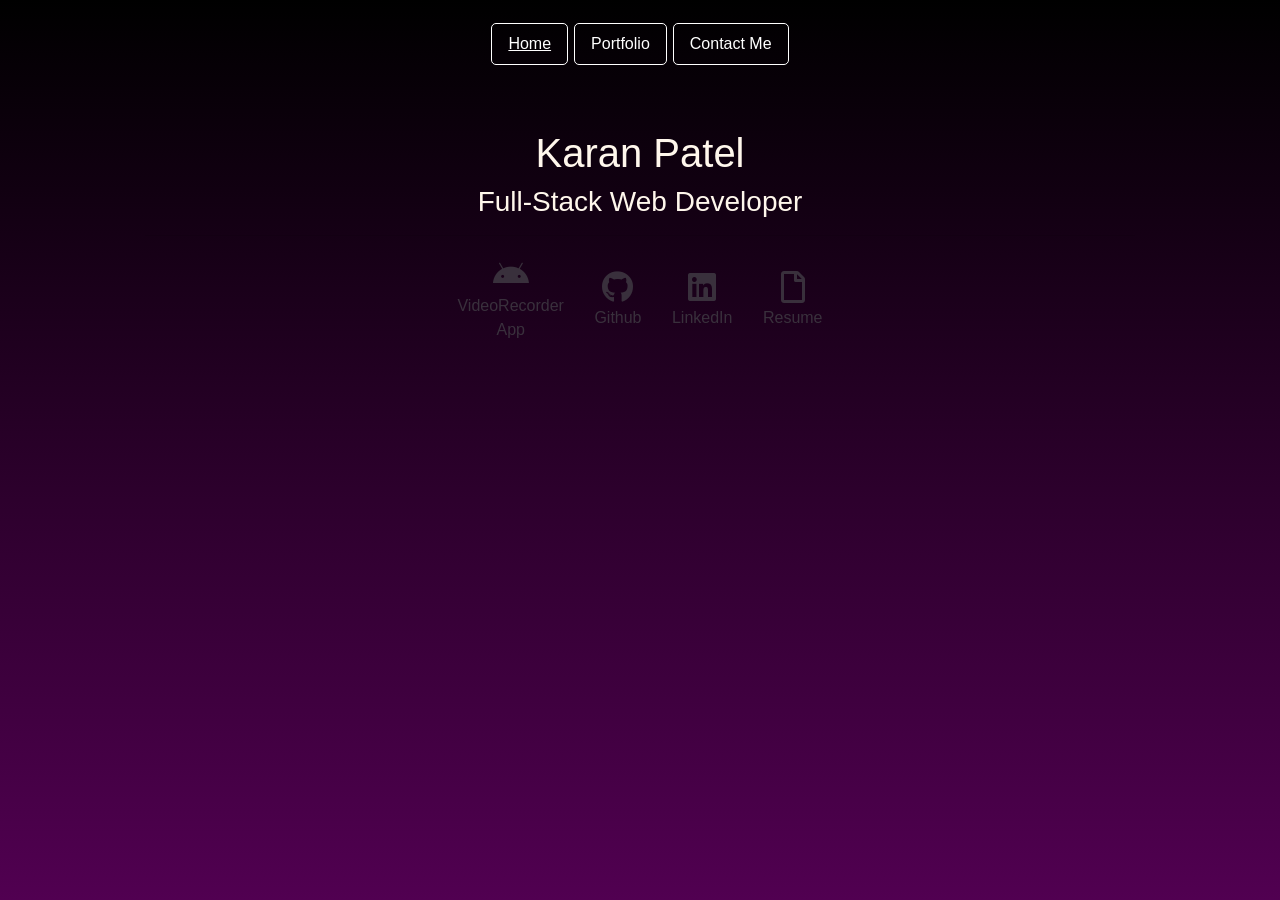
<file: index.html>
<!doctype html>
<html lang="en">
<head>
    <!-- Required meta tags -->
    <meta charset="utf-8">
    <meta name="viewport" content="width=device-width, initial-scale=1, shrink-to-fit=no">

    <!-- Bootstrap CSS -->
    <link rel="stylesheet" href="https://maxcdn.bootstrapcdn.com/bootstrap/4.0.0/css/bootstrap.min.css" integrity="sha384-Gn5384xqQ1aoWXA+058RXPxPg6fy4IWvTNh0E263XmFcJlSAwiGgFAW/dAiS6JXm" crossorigin="anonymous">
    <link rel="stylesheet" href="css/index.css">
    <link rel="stylesheet" href="https://use.fontawesome.com/releases/v5.8.1/css/all.css" integrity="sha384-50oBUHEmvpQ+1lW4y57PTFmhCaXp0ML5d60M1M7uH2+nqUivzIebhndOJK28anvf" crossorigin="anonymous">
    <link rel="apple-touch-icon" sizes="180x180" href="favicon_io/apple-touch-icon.png">
    <link rel="icon" type="image/png" sizes="32x32" href="favicon_io/favicon-32x32.png">
    <link rel="icon" type="image/png" sizes="16x16" href="favicon_io/favicon-16x16.png">
    <link rel="manifest" href="/site.webmanifest">
    <title>KaranPatel CV</title>
</head>
<body>
    <!--Navigation Bar -->
    <div class="nav-bar">
        <ul class="nav justify-content-center">
            <li class="nav-item">
                <a class="nav-link active" href="index.html">Home</a>
            </li>
            <li class="nav-item">
                <a class="nav-link" href="Portfolio.html">Portfolio</a>
            </li>
            <li class="nav-item">
                <a class="nav-link" href="contact.html">Contact Me</a>
            </li>
        </ul>
    </div>

    <div class="container" id="titlePage">
        <div class="row">
            <div class="col-lg-12">
                <div id="content">
                    <h1>Karan Patel</h1>
                    <h3> Full-Stack Web Developer</h3>
                    <hr>
                    <a href="https://play.google.com/store/apps/details?id=com.fvnalliance.videorecorder" target="_blank" class="btn btn-outline-dark">
                        <i class="fab fa-android fa-2x"></i>
                        <br>
                        VideoRecorder<br> App
                    </a>
                    <!-- Github Button -->
                    <a href="https://github.com/karan-patel61" target="_blank" class="btn btn-outline-dark">
                        <i class="fab fa-github fa-2x" ></i>
                        <br>
                        Github
                    </a>
                    <a href="https://www.linkedin.com/in/karan-patel-902a37112/" target="_blank" class="btn btn-outline-dark">
                        <i class="fab fa-linkedin fa-2x"></i>
                        <br>
                        LinkedIn
                    </a>
                    <a href="Resume.pdf" download target="_blank" class="btn btn-outline-dark">
                        <i class="far fa-file fa-2x"></i>
                        <br>
                        Resume
                    </a>

                </div>


            </div>
        </div>


    </div>

<!-- Optional JavaScript -->
<!-- jQuery first, then Popper.js, then Bootstrap JS -->
<script src="https://code.jquery.com/jquery-3.2.1.slim.min.js" integrity="sha384-KJ3o2DKtIkvYIK3UENzmM7KCkRr/rE9/Qpg6aAZGJwFDMVNA/GpGFF93hXpG5KkN" crossorigin="anonymous"></script>
<script src="https://cdnjs.cloudflare.com/ajax/libs/popper.js/1.12.9/umd/popper.min.js" integrity="sha384-ApNbgh9B+Y1QKtv3Rn7W3mgPxhU9K/ScQsAP7hUibX39j7fakFPskvXusvfa0b4Q" crossorigin="anonymous"></script>
<script src="https://maxcdn.bootstrapcdn.com/bootstrap/4.0.0/js/bootstrap.min.js" integrity="sha384-JZR6Spejh4U02d8jOt6vLEHfe/JQGiRRSQQxSfFWpi1MquVdAyjUar5+76PVCmYl" crossorigin="anonymous"></script>
</body>
</html>
</file>
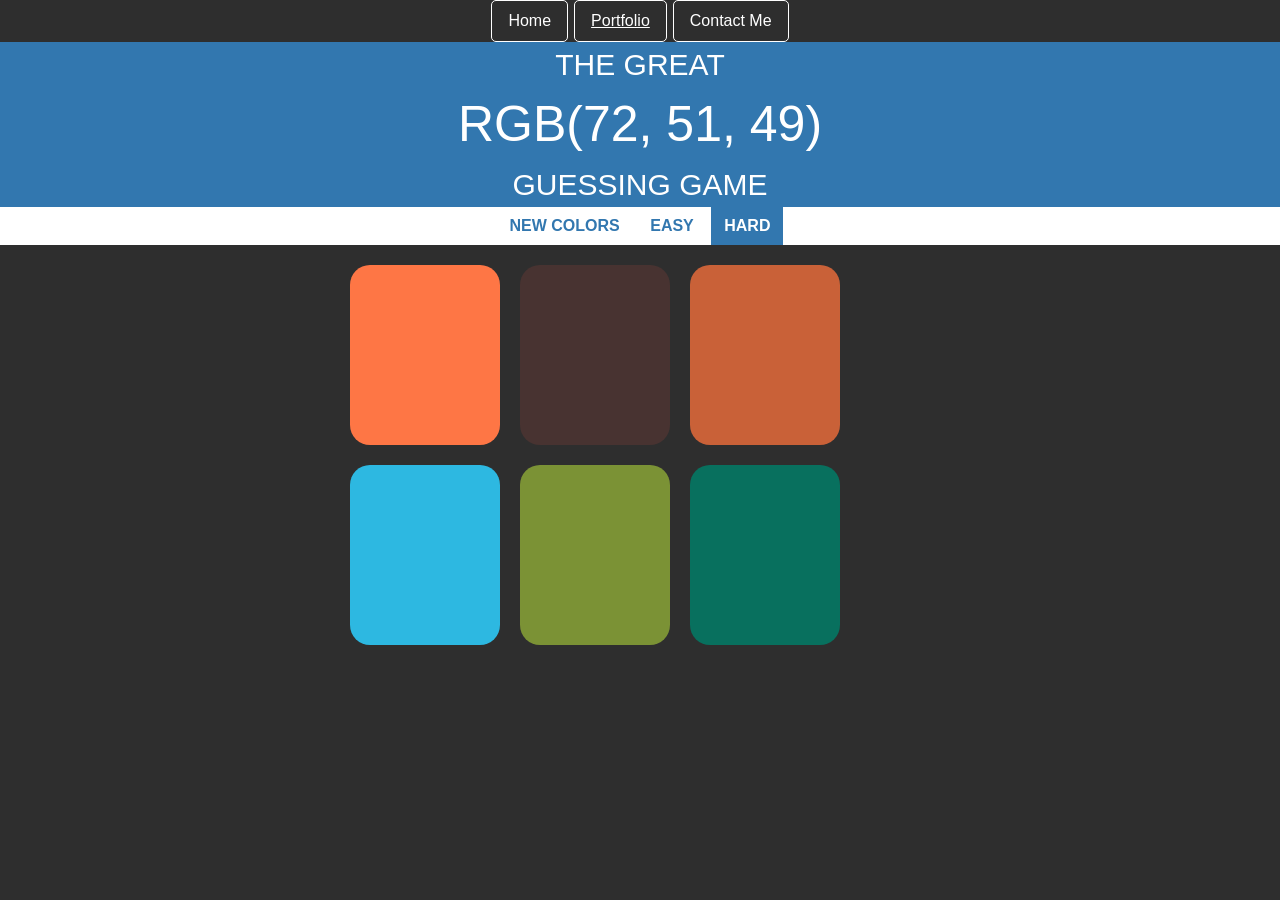
<file: colorgame.html>
<!DOCTYPE html>
<html lang="en">
<head>
    <!-- Required meta tags -->
    <meta charset="utf-8">
    <meta name="viewport" content="width=device-width, initial-scale=1, shrink-to-fit=no">

    <!-- Bootstrap CSS -->
    <link rel="stylesheet" href="https://maxcdn.bootstrapcdn.com/bootstrap/4.0.0/css/bootstrap.min.css" integrity="sha384-Gn5384xqQ1aoWXA+058RXPxPg6fy4IWvTNh0E263XmFcJlSAwiGgFAW/dAiS6JXm" crossorigin="anonymous">
    <link rel="stylesheet" href="css/colorgame.css">
    <link rel="stylesheet" href="https://use.fontawesome.com/releases/v5.8.1/css/all.css" integrity="sha384-50oBUHEmvpQ+1lW4y57PTFmhCaXp0ML5d60M1M7uH2+nqUivzIebhndOJK28anvf" crossorigin="anonymous">
    <link rel="apple-touch-icon" sizes="180x180" href="favicon_io/apple-touch-icon.png">
    <link rel="icon" type="image/png" sizes="32x32" href="favicon_io/favicon-32x32.png">
    <link rel="icon" type="image/png" sizes="16x16" href="favicon_io/favicon-16x16.png">
    <link rel="manifest" href="/site.webmanifest">
    <title>KaranPatel CV</title>
</head>
<body>

    <!--Navigation Bar -->
    <div class="nav-bar">
        <ul class="nav justify-content-center">
            <li class="nav-item">
                <a class="nav-link" href="index.html">Home</a>
            </li>
            <li class="nav-item">
                <a class="nav-link active" href="Portfolio.html">Portfolio</a>
            </li>
            <li class="nav-item">
                <a class="nav-link" href="contact.html">Contact Me</a>
            </li>
        </ul>
    </div>

    <div id="top">
        <div class="col" style="color: white; size: 18px; text-align: center; min-width: 100%">
            THE GREAT<br>
            <span id="rgb">RGB</span><br>GUESSING GAME
        </div>
    </div>

    <div id="stripe">
        <button type="button" class="btn" id="newColors"> NEW COLORS</button>
        <span id="message"></span>
        <button type="button" class="btn" id="easy" >EASY</button>
        <button type="button" class="btn selected" id="hard" >HARD</button>
    </div>

    <!--Display the colors here -->
    <div id="colors" style="background-color: #1b1e21">
        <div id="s1" class="square"></div>
        <div id="s2" class="square"></div>
        <div id="s3" class="square"></div>
        <div id="s4" class="square"></div>
        <div id="s5" class="square"></div>
        <div id="s6" class="square"></div>
    </div>



<!-- Optional JavaScript -->
<!-- jQuery first, then Popper.js, then Bootstrap JS -->
<script src="https://code.jquery.com/jquery-3.2.1.slim.min.js" integrity="sha384-KJ3o2DKtIkvYIK3UENzmM7KCkRr/rE9/Qpg6aAZGJwFDMVNA/GpGFF93hXpG5KkN" crossorigin="anonymous"></script>
<script src="https://cdnjs.cloudflare.com/ajax/libs/popper.js/1.12.9/umd/popper.min.js" integrity="sha384-ApNbgh9B+Y1QKtv3Rn7W3mgPxhU9K/ScQsAP7hUibX39j7fakFPskvXusvfa0b4Q" crossorigin="anonymous"></script>
<script src="https://maxcdn.bootstrapcdn.com/bootstrap/4.0.0/js/bootstrap.min.js" integrity="sha384-JZR6Spejh4U02d8jOt6vLEHfe/JQGiRRSQQxSfFWpi1MquVdAyjUar5+76PVCmYl" crossorigin="anonymous"></script>
    <script src="js/colorgame.js"></script>
</body>
</html>
</file>
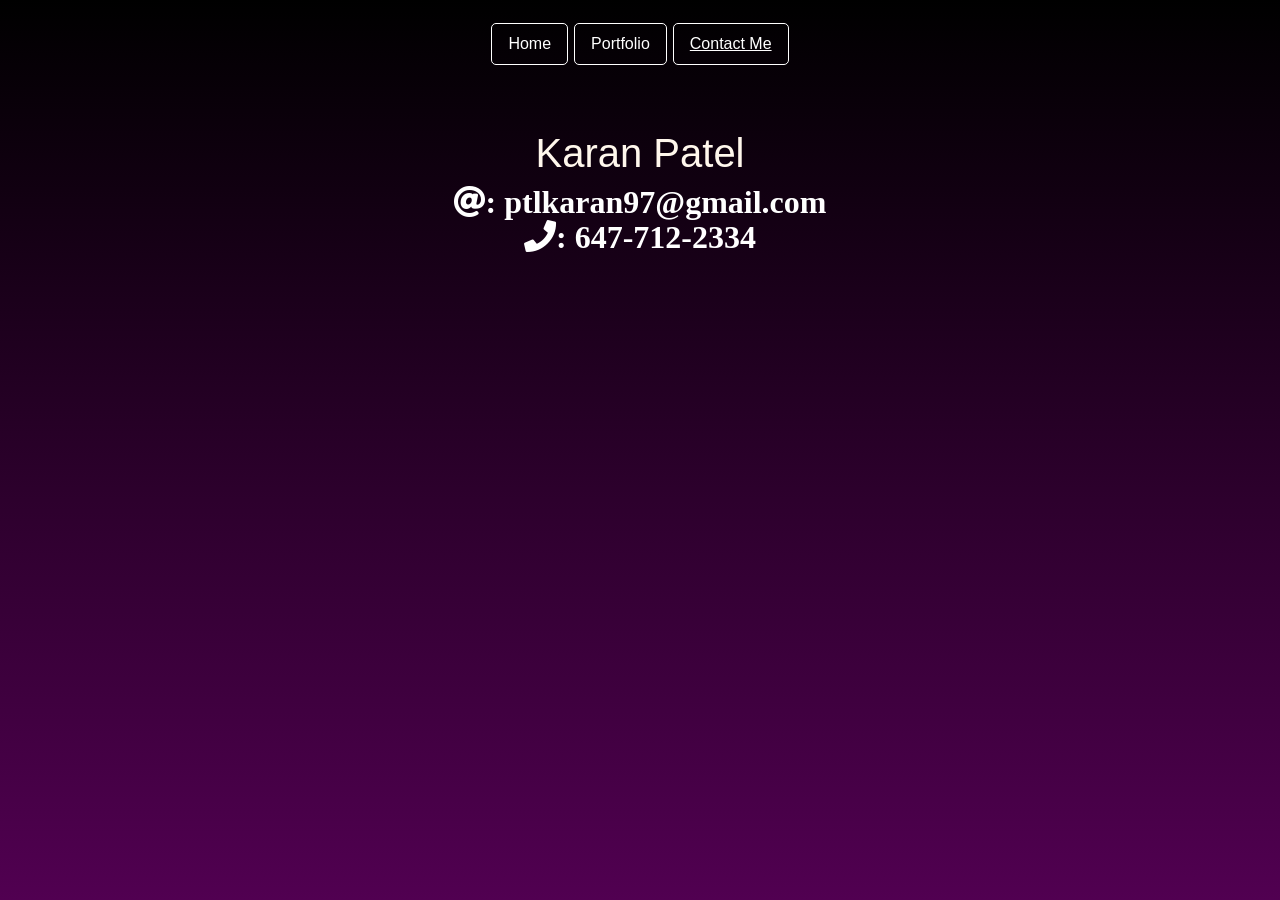
<file: contact.html>
<!DOCTYPE html>
<html lang="en">
    <head>
    <!-- Required meta tags -->
    <meta charset="utf-8">
    <meta name="viewport" content="width=device-width, initial-scale=1, shrink-to-fit=no">

    <!-- Bootstrap CSS -->
    <link rel="stylesheet" href="https://maxcdn.bootstrapcdn.com/bootstrap/4.0.0/css/bootstrap.min.css" integrity="sha384-Gn5384xqQ1aoWXA+058RXPxPg6fy4IWvTNh0E263XmFcJlSAwiGgFAW/dAiS6JXm" crossorigin="anonymous">
    <link rel="stylesheet" href="css/contact.css">
    <link rel="stylesheet" href="https://use.fontawesome.com/releases/v5.8.1/css/all.css" integrity="sha384-50oBUHEmvpQ+1lW4y57PTFmhCaXp0ML5d60M1M7uH2+nqUivzIebhndOJK28anvf" crossorigin="anonymous">
    <link rel="apple-touch-icon" sizes="180x180" href="favicon_io/apple-touch-icon.png">
    <link rel="icon" type="image/png" sizes="32x32" href="favicon_io/favicon-32x32.png">
    <link rel="icon" type="image/png" sizes="16x16" href="favicon_io/favicon-16x16.png">
    <link rel="manifest" href="/site.webmanifest">
    <title>KaranPatel CV</title>
    </head>

    <body>
        <!--Navigation Bar -->
        <div class="nav-bar">
            <ul class="nav justify-content-center">
                <li class="nav-item">
                    <a class="nav-link" href="index.html">Home</a>
                </li>
                <li class="nav-item">
                    <a class="nav-link" href="Portfolio.html">Portfolio</a>
                </li>
                <li class="nav-item">
                    <a class="nav-link active" href="contact.html">Contact Me</a>
                </li>
            </ul>
        </div>
        <div class="container" id="info">
            <div class="row">
                <div class="col">
                    <div id="content">
                        <h1>Karan Patel</h1>
                        <i class="fas fa-at fa-2x">: ptlkaran97@gmail.com</i>
                    </div>
                    <div id="content2">
                        <i class="fas fa-phone fa-2x">: 647-712-2334</i>
                    </div>
                </div>
            </div>
        </div>
    </body>
</html>
</file>
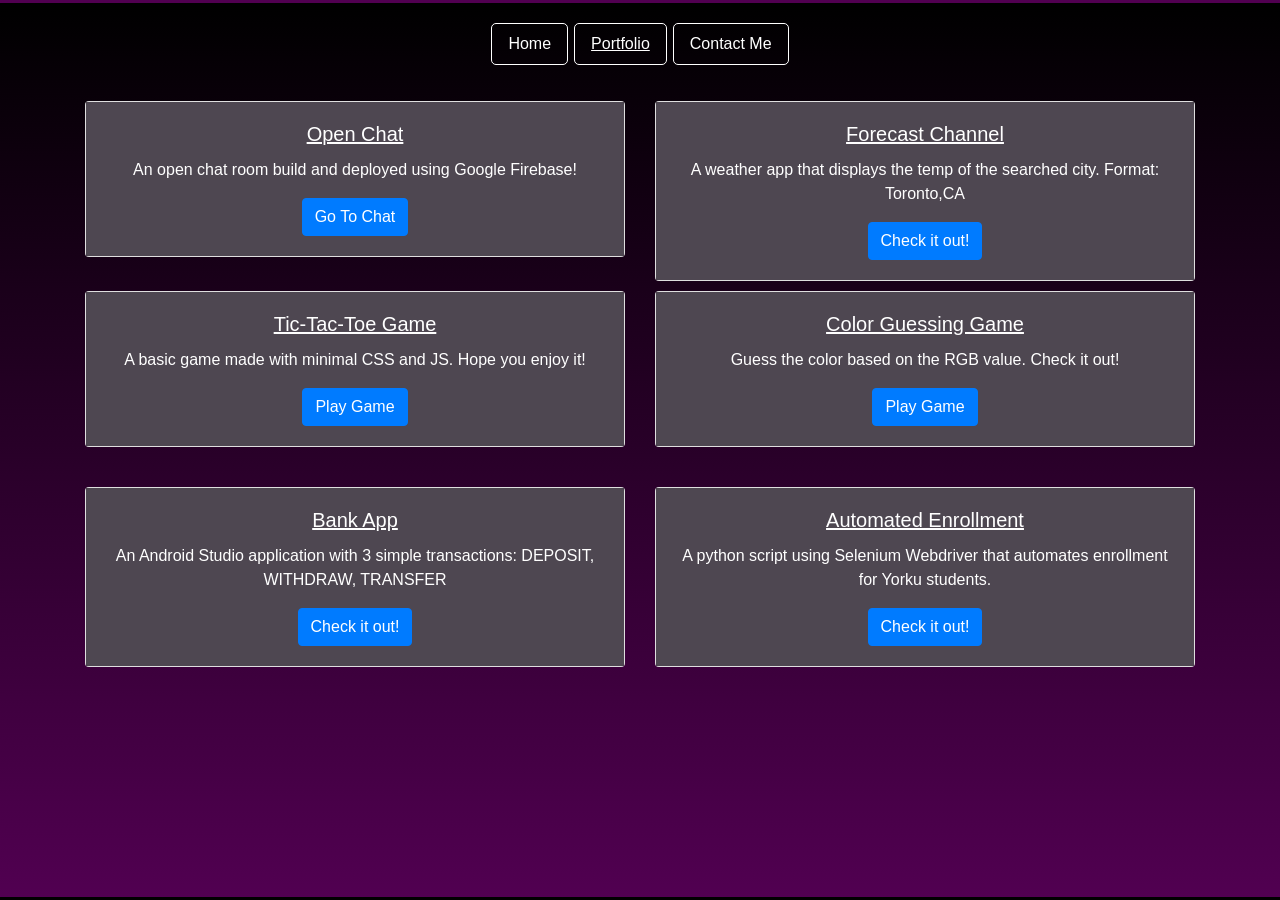
<file: Portfolio.html>
<!DOCTYPE html>
<html lang="en">
<head>
    <!-- Required meta tags -->
    <meta charset="utf-8">
    <meta name="viewport" content="width=device-width, initial-scale=1, shrink-to-fit=no">

    <!-- Bootstrap CSS -->
    <link rel="stylesheet" href="https://maxcdn.bootstrapcdn.com/bootstrap/4.0.0/css/bootstrap.min.css" integrity="sha384-Gn5384xqQ1aoWXA+058RXPxPg6fy4IWvTNh0E263XmFcJlSAwiGgFAW/dAiS6JXm" crossorigin="anonymous">
    <link rel="stylesheet" href="css/portfolio.css">
    <link rel="stylesheet" href="https://use.fontawesome.com/releases/v5.8.1/css/all.css" integrity="sha384-50oBUHEmvpQ+1lW4y57PTFmhCaXp0ML5d60M1M7uH2+nqUivzIebhndOJK28anvf" crossorigin="anonymous">
    <link rel="apple-touch-icon" sizes="180x180" href="favicon_io/apple-touch-icon.png">
    <link rel="icon" type="image/png" sizes="32x32" href="favicon_io/favicon-32x32.png">
    <link rel="icon" type="image/png" sizes="16x16" href="favicon_io/favicon-16x16.png">
    <link rel="manifest" href="/site.webmanifest">
    <title>KaranPatel CV</title>

</head>
<body>
    <!--Navigation Bar -->
    <div class="nav-bar">
        <ul class="nav justify-content-center">
            <li class="nav-item">
                <a class="nav-link" href="index.html">Home</a>
            </li>
            <li class="nav-item">
                <a class="nav-link active" href="Portfolio.html">Portfolio</a>
            </li>
            <li class="nav-item">
                <a class="nav-link" href="contact.html">Contact Me</a>
            </li>
        </ul>
    </div>
    <!-- Works -->
    <div class="container">

        <!-- Row 1 -->
        <div class="row">
            <div class="col-12 col-sm-6">
                <div class="card">
                    <div class="card-body">
                        <h5 class="card-title">Open Chat</h5>
                        <p class="card-text">An open chat room build and deployed using Google Firebase!</p>
                        <a href="https://open-chat-37d0b.firebaseapp.com/" class="btn btn-primary">Go To Chat</a>
                    </div>
                </div>
            </div>
            <!--Second Card -->
            <div class="col-12 col-sm-6">
                <div class="card">
                    <div class="card-body">
                        <h5 class="card-title">Forecast Channel</h5>
                        <p class="card-text">A weather app that displays the temp of the searched city. Format: Toronto,CA</p>
                        <a href="https://github.com/karan-patel61/Forecast-Channel" class="btn btn-primary">Check it out!</a>
                    </div>
                </div>
            </div>
        </div>

        <!-- Row 2 -->
        <div class="row">
            <div class="col-12 col-sm-6">
                <div class="card">
                    <div class="card-body">
                        <h5 class="card-title">Tic-Tac-Toe Game</h5>
                        <p class="card-text">A basic game made with minimal CSS and JS. Hope you enjoy it!</p>
                        <a href="tictactoe.html" class="btn btn-primary">Play Game</a>
                    </div>
                </div>
            </div>
            <!--Fourth Card -->
            <div class="col-12 col-sm-6">
                <div class="card">
                    <div class="card-body">
                        <h5 class="card-title">Color Guessing Game</h5>
                        <p class="card-text">Guess the color based on the RGB value. Check it out!</p>
                        <a href="colorgame.html" class="btn btn-primary">Play Game</a>
                    </div>
                </div>
            </div>
        </div>
        <!-- Row 3 -->
        <div class="row" style="margin-top: 30px">
            <!--Fifth Card -->
            <div class="col-12 col-sm-6">
                <div class="card">
                    <div class="card-body">
                        <h5 class="card-title">Bank App</h5>
                        <p class="card-text">An Android Studio application with 3 simple transactions: DEPOSIT, WITHDRAW, TRANSFER</p>
                        <a href="https://github.com/karan-patel61/Bank-App" target="_blank" class="btn btn-primary">Check it out!</a>
                    </div>
                </div>
            </div>
            <!--Sixth Card -->
            <div class="col-12 col-sm-6">
                <div class="card">
                    <div class="card-body">
                        <h5 class="card-title">Automated Enrollment</h5>
                        <p class="card-text">A python script using Selenium Webdriver that automates enrollment for Yorku students.</p>
                        <a href="https://github.com/karan-patel61/EnrollEECS" target="_blank" class="btn btn-primary">Check it out!</a>
                    </div>
                </div>
            </div>
        </div>

    </div>

<!-- Optional JavaScript -->
<!-- jQuery first, then Popper.js, then Bootstrap JS -->
<script src="https://code.jquery.com/jquery-3.2.1.slim.min.js" integrity="sha384-KJ3o2DKtIkvYIK3UENzmM7KCkRr/rE9/Qpg6aAZGJwFDMVNA/GpGFF93hXpG5KkN" crossorigin="anonymous"></script>
<script src="https://cdnjs.cloudflare.com/ajax/libs/popper.js/1.12.9/umd/popper.min.js" integrity="sha384-ApNbgh9B+Y1QKtv3Rn7W3mgPxhU9K/ScQsAP7hUibX39j7fakFPskvXusvfa0b4Q" crossorigin="anonymous"></script>
<script src="https://maxcdn.bootstrapcdn.com/bootstrap/4.0.0/js/bootstrap.min.js" integrity="sha384-JZR6Spejh4U02d8jOt6vLEHfe/JQGiRRSQQxSfFWpi1MquVdAyjUar5+76PVCmYl" crossorigin="anonymous"></script>
</body>
</html>
</file>
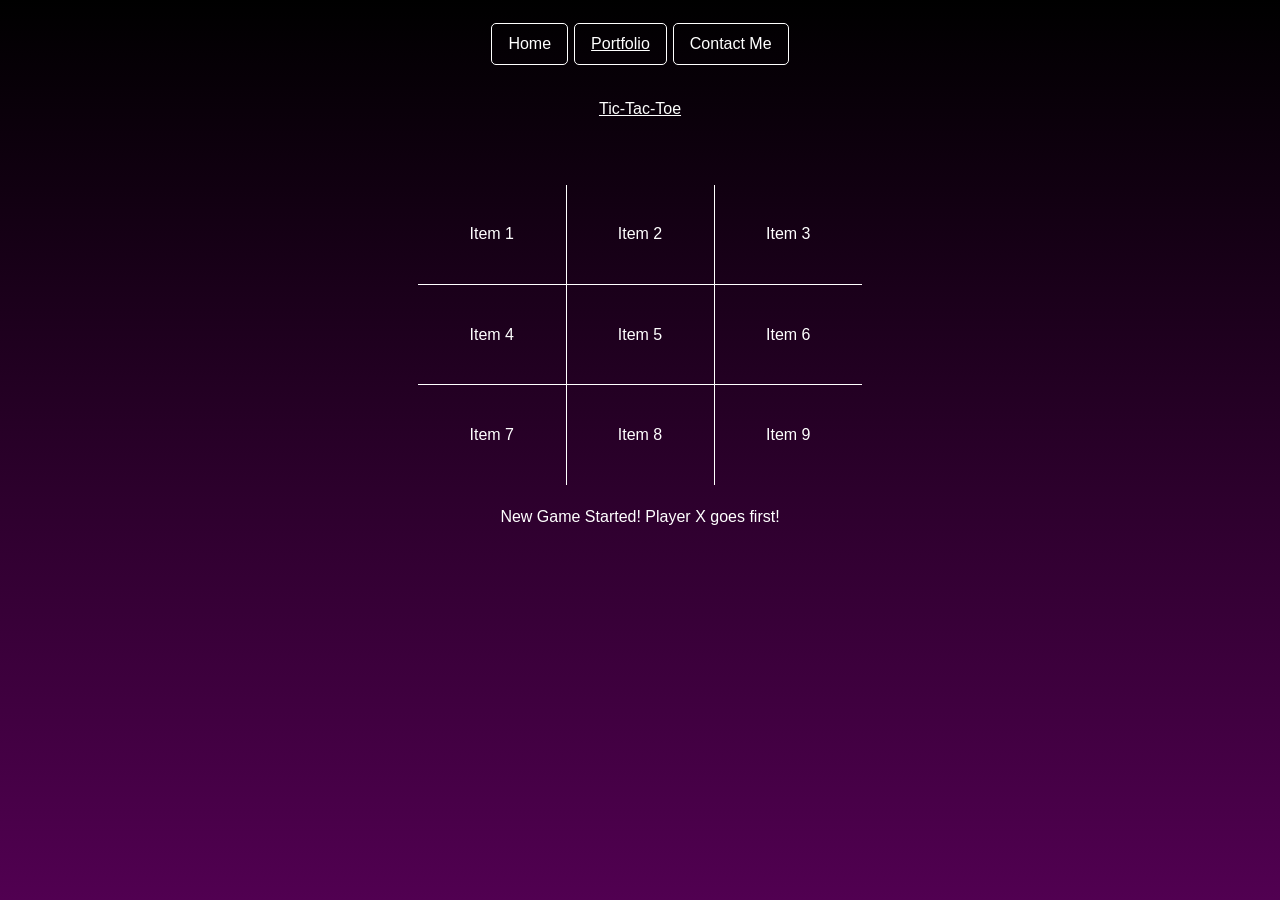
<file: tictactoe.html>
<!DOCTYPE html>
<html lang="en">
<head>
    <!-- Required meta tags -->
    <meta charset="utf-8">
    <meta name="viewport" content="width=device-width, initial-scale=1, shrink-to-fit=no">

    <!-- Bootstrap CSS -->
    <link rel="stylesheet" href="https://maxcdn.bootstrapcdn.com/bootstrap/4.0.0/css/bootstrap.min.css" integrity="sha384-Gn5384xqQ1aoWXA+058RXPxPg6fy4IWvTNh0E263XmFcJlSAwiGgFAW/dAiS6JXm" crossorigin="anonymous">
    <link rel="stylesheet" href="css/tictactoe.css">
    <link rel="stylesheet" href="https://use.fontawesome.com/releases/v5.8.1/css/all.css" integrity="sha384-50oBUHEmvpQ+1lW4y57PTFmhCaXp0ML5d60M1M7uH2+nqUivzIebhndOJK28anvf" crossorigin="anonymous">
    <link rel="apple-touch-icon" sizes="180x180" href="favicon_io/apple-touch-icon.png">
    <link rel="icon" type="image/png" sizes="32x32" href="favicon_io/favicon-32x32.png">
    <link rel="icon" type="image/png" sizes="16x16" href="favicon_io/favicon-16x16.png">
    <link rel="manifest" href="/site.webmanifest">
    <title>KaranPatel CV</title>
</head>
<body>

    <!--Navigation Bar -->
    <div class="nav-bar">
        <ul class="nav justify-content-center">
            <li class="nav-item">
                <a class="nav-link" href="index.html">Home</a>
            </li>
            <li class="nav-item">
                <a class="nav-link active" href="Portfolio.html">Portfolio</a>
            </li>
            <li class="nav-item">
                <a class="nav-link" href="contact.html">Contact Me</a>
            </li>
        </ul>
    </div>
    <!--Tic Tac Toe Game -->
    <div class="container">
        <div id="tableTitle">
            <label style="text-decoration-line: underline"> Tic-Tac-Toe</label>
        </div>
        <div class="row">
            <div class="col">
                <table id="game">
                    <tr>
                        <td id="C1" onclick="mark(1)"> Item 1</td>
                        <td id="C2" onclick="mark(2)"> Item 2</td>
                        <td id="C3" onclick="mark(3)"> Item 3</td>
                    </tr>
                    <tr>
                        <td id="C4" onclick="mark(4)"> Item 4</td>
                        <td id="C5" onclick="mark(5)"> Item 5</td>
                        <td id="C6" onclick="mark(6)"> Item 6</td>
                    </tr>
                    <tr>
                        <td id="C7" onclick="mark(7)"> Item 7</td>
                        <td id="C8" onclick="mark(8)"> Item 8</td>
                        <td id="C9" onclick="mark(9)"> Item 9</td>
                    </tr>
                </table>
                <label id="status"> New Game Started! Player X goes first!</label>
            </div>
        </div>
    </div>
    <!-- Optional JavaScript -->
    <!-- jQuery first, then Popper.js, then Bootstrap JS -->
    <script src="https://code.jquery.com/jquery-3.2.1.slim.min.js" integrity="sha384-KJ3o2DKtIkvYIK3UENzmM7KCkRr/rE9/Qpg6aAZGJwFDMVNA/GpGFF93hXpG5KkN" crossorigin="anonymous"></script>
    <script src="https://cdnjs.cloudflare.com/ajax/libs/popper.js/1.12.9/umd/popper.min.js" integrity="sha384-ApNbgh9B+Y1QKtv3Rn7W3mgPxhU9K/ScQsAP7hUibX39j7fakFPskvXusvfa0b4Q" crossorigin="anonymous"></script>
    <script src="https://maxcdn.bootstrapcdn.com/bootstrap/4.0.0/js/bootstrap.min.js" integrity="sha384-JZR6Spejh4U02d8jOt6vLEHfe/JQGiRRSQQxSfFWpi1MquVdAyjUar5+76PVCmYl" crossorigin="anonymous"></script>
    <script src="js/tictactoe.js"></script>
</body>
</html>
</file>
<file: css/index.css>
html{
    height: 100%;
}
body{
    border: dotted;
    border-color: transparent;
    min-height: 100%;
    background-image: linear-gradient( to bottom,black, #510051);
}
.nav-bar{
    margin-top: 1.6%;
}
.nav-link{
    color: white;
    border: solid 1px;
    border-radius: 5px 5px 5px 5px;
    border-color: white;
    margin: 0px 3px 0px 3px;
}
.active{
    text-decoration: underline;
    text-decoration-color: white;
}
.nav-link:hover{
    color: white;
    text-decoration: underline;
    text-decoration-color: white;
}

h1, h3{
    color: #fff7ec;
    text-align: center;
}
#titlePage{
    width: 80%;
    margin: 5% auto auto auto;
}

#content{
    text-align: center;
}
a:hover{
    color: transparent;
    text-decoration: none;
}
.btn-outline-dark{
    border-color: transparent;
    color: rgba(61, 53, 64, 0.91);
}
.btn-outline-dark:hover{
    border-color: white;
}
.btn:hover{
    background: none;
    background-color: transparent;
}
</file>
<file: css/colorgame.css>
html {
    height: 100%;
}
body{
    background: rgba(0, 0, 0, 0.82);
}

.nav-bar{
    background: transparent;
}
.nav-link{
    color: white;
    border: solid 1px;
    border-radius: 5px 5px 5px 5px;
    border-color: white;
    margin: 0px 3px 0px 3px;
}
.active{
    text-decoration: underline;
    text-decoration-color: white;
}
.nav-link:hover{
    color: black;
    text-decoration: underline;
    text-decoration-color: white;
    background-color: white;

}

#top{
    width: 100%;
    height: 25%;
    background-color: #3277af;
    font-size: 30px;
}
#rgb{
    font-size: 50px;
}
#stripe{
    background-color: white;
    height: 38px;
    text-align: center;
    color: black;

}


#colors{
    margin: 10px auto 0 auto;
    width: 66%;
    max-width: 600px;
    text-align: center;
}
button{
    background: white;
    text-transform: uppercase;
    color: #3277af;

}

button:hover{
    background-color: #3277af;
    color: white;
}

.selected{
    background-color: #3277af;
    color: white;
}

.btn{
    font-weight: 600;
    border-radius: 0%;
}
.square{
    width: 25%;
    padding-bottom: 30%;
    float: left;
    margin: 1.66%;
    border-radius: 20px;

}
</file>
<file: css/contact.css>
html{
    height: 100%;
}
body{
    border: dotted;
    border-color: transparent;
    min-height: 100%;
    background-image: linear-gradient( to bottom,black, #510051);
}
#info{
    margin: 5% auto auto auto;
}

.nav-bar{
    margin-top: 1.6%;
}
.nav-link{
    color: white;
    border: solid 1px;
    border-radius: 5px 5px 5px 5px;
    border-color: white;
    margin: 0px 3px 0px 3px;
}
.active{
    text-decoration: underline;
    text-decoration-color: white;
}
.nav-link:hover{
    color: white;
    text-decoration: underline;
    text-decoration-color: white;
}

h1, h3{
    color: #fff7ec;
    text-align: center;
}
#content, #content2{
    text-align: center;
    color: white;
}
</file>
<file: css/portfolio.css>
html{
    height: 100%;
    background-image: linear-gradient( to bottom,black, #510051);
}
body{
    border: dotted;
    border-color: transparent;
    min-height: 100%;
    background-image: linear-gradient( to bottom,black, #510051);
}
.nav-bar{
    margin-top: 1.6%;
}
.nav-link{
    color: white;
    border: solid 1px;
    border-radius: 5px 5px 5px 5px;
    border-color: white;
    margin: 0px 3px 0px 3px;
}
.active{
    text-decoration: underline;
    text-decoration-color: white;
}
.nav-link:hover{
    color: white;
    text-decoration: underline;
    text-decoration-color: white;
}

.container{
    margin-top: 2%;
}
.col{
    text-align: center;
}
.card{
    margin-top: 10px;
    text-align: center;
}
.card-body{
    color: white;
    background: rgba(61,53,64,0.91);
}
.card-title{
    text-decoration-line: underline;
    text-decoration-color: white;
}
</file>
<file: css/tictactoe.css>
html{
    height: 100%;
}
body{
    border: dotted;
    border-color: transparent;
    min-height: 100%;
    background-image: linear-gradient( to bottom,black, #510051);

}
.nav-bar{
    margin-top: 1.6%;
}
.nav-link{
    color: white;
    border: solid 1px;
    border-radius: 5px 5px 5px 5px;
    border-color: white;
    margin: 0px 3px 0px 3px;
}
.active{
    text-decoration: underline;
    text-decoration-color: white;
}
.nav-link:hover{
    color: white;
    text-decoration: underline;
    text-decoration-color: white;
}

.container{
    margin-top: 2.5%;

}
.col{
    text-align: center;
    color: white;
}
#game{
    width: 40%;
    margin:  auto;
}
#tableTitle {
    width: 80%;
    margin: 0 auto 5% auto;
    color: white;
    text-align: center;
    text-decoration-color: white;
}

td{
    width: 100px;
    height: 100px;

}
#C2, #C8{
    border-color: white;
    border-left: solid 1px;
    border-right: solid 1px;
}
#C4, #C6{
    border-color: white;
    border-top: solid 1px;
    border-bottom: solid 1px;
}

#C5{
    border-color: white;
    border: solid 1px;
}

#status{
    margin-top: 20px;
}
</file>
